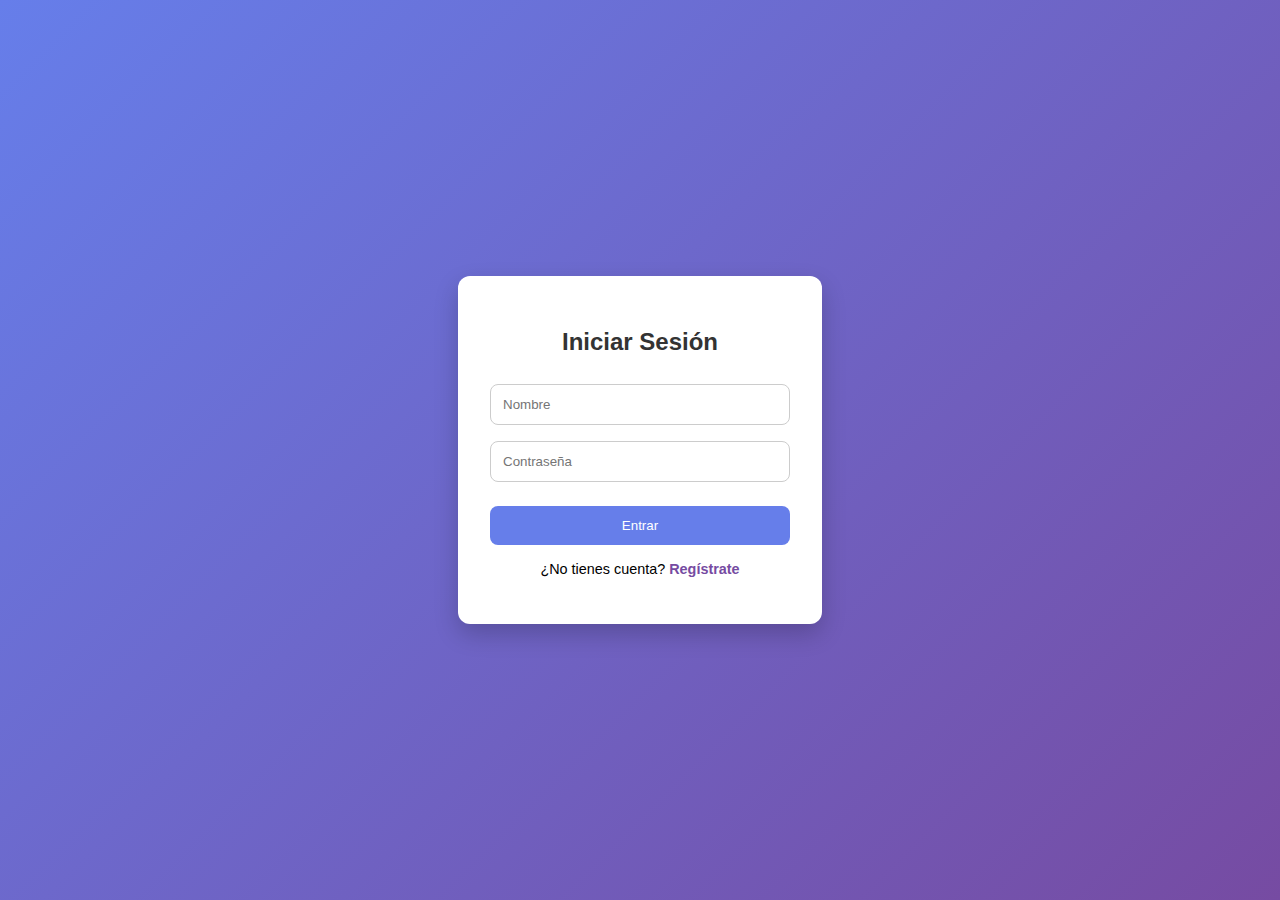
<file: Frontend/HTML/index.html>
<!DOCTYPE html>
<html lang="es">
<head>
  <meta charset="UTF-8" />
  <meta name="viewport" content="width=device-width, initial-scale=1.0" />
  <title>AniMatch</title>
  <link rel="stylesheet" href="../CSS/landing_page.css" />
</head>
<body id="contenedor">
  <div class="container">
    <div class="form-container">
      <h2>Iniciar Sesión</h2>
      <form id="inicio">
        <input type="text" name="username" placeholder="Nombre"/>
        <input type="password" name="password" placeholder="Contraseña"/>
        <button type="submit">Entrar</button>
      </form>
       <p>¿No tienes cuenta? <a href="#" onclick="toggleForm()">Regístrate</a></p>
    </div>

    <div class="form-container hidden" id="registerForm">
      <h2>Registro</h2>
      <form id="registro">
        <input type="text" placeholder="Nombre" required />
        <input type="password" placeholder="Contraseña" required />
        <button type="submit">Registrarse</button>
      </form>
       <p>¿Ya tienes cuenta? <a href="#" onclick="toggleForm()">Inicia sesión</a></p>
    </div>
  </div>
  <script src="../JS/landing_page.js"></script>
</body>
</html>
</file>
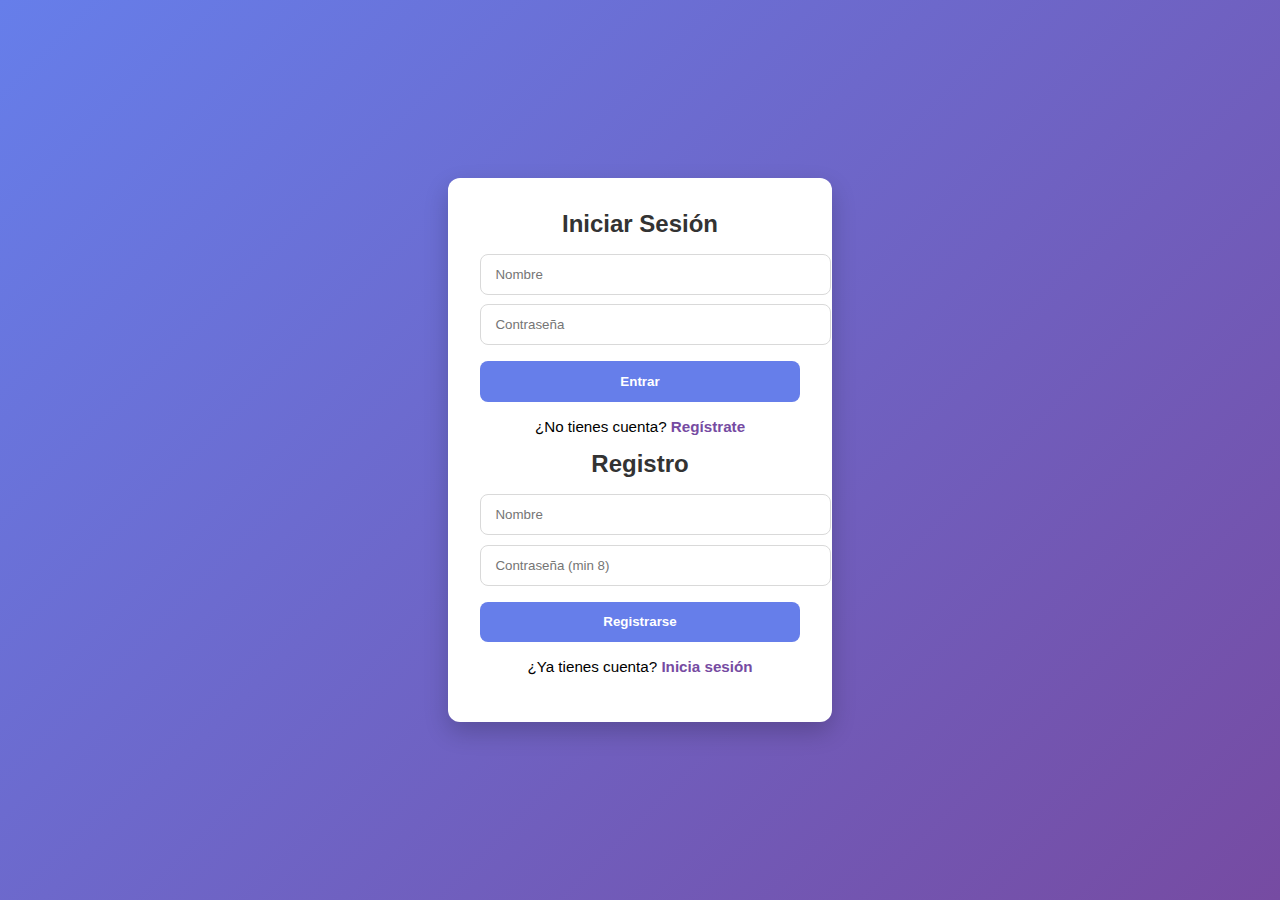
<file: Frontend/HTML/auth.html>
<!DOCTYPE html>
<html lang="es">
<head>
  <meta charset="UTF-8" />
  <meta name="viewport" content="width=device-width, initial-scale=1.0" />
  <title>AniMatch — Acceso</title>
  <link rel="stylesheet" href="../CSS/auth.css" />
</head>
<body id="contenedor">
  <div class="container">
    <div class="form-container hidden" id="loginForm">
      <h2>Iniciar Sesión</h2>
      <form id="inicio">
        <input type="text" name="username" placeholder="Nombre" required/>
        <input type="password" name="password" placeholder="Contraseña" required/>
        <button type="submit">Entrar</button>
      </form>
      <p>¿No tienes cuenta? <a href="#" onclick="toggleForm()">Regístrate</a></p>
    </div>
    <div class="form-container" id="registerForm">
      <h2>Registro</h2>
      <form id="registro">
        <input type="text" name="username" placeholder="Nombre" required />
        <input type="password" name="password" placeholder="Contraseña (min 8)" required />
        <button type="submit">Registrarse</button>
      </form>
      <p>¿Ya tienes cuenta? <a href="#" onclick="toggleForm()">Inicia sesión</a></p>
    </div>
  </div>
   <script src="../JS/auth.js"></script>
</body>
</html>
</file>
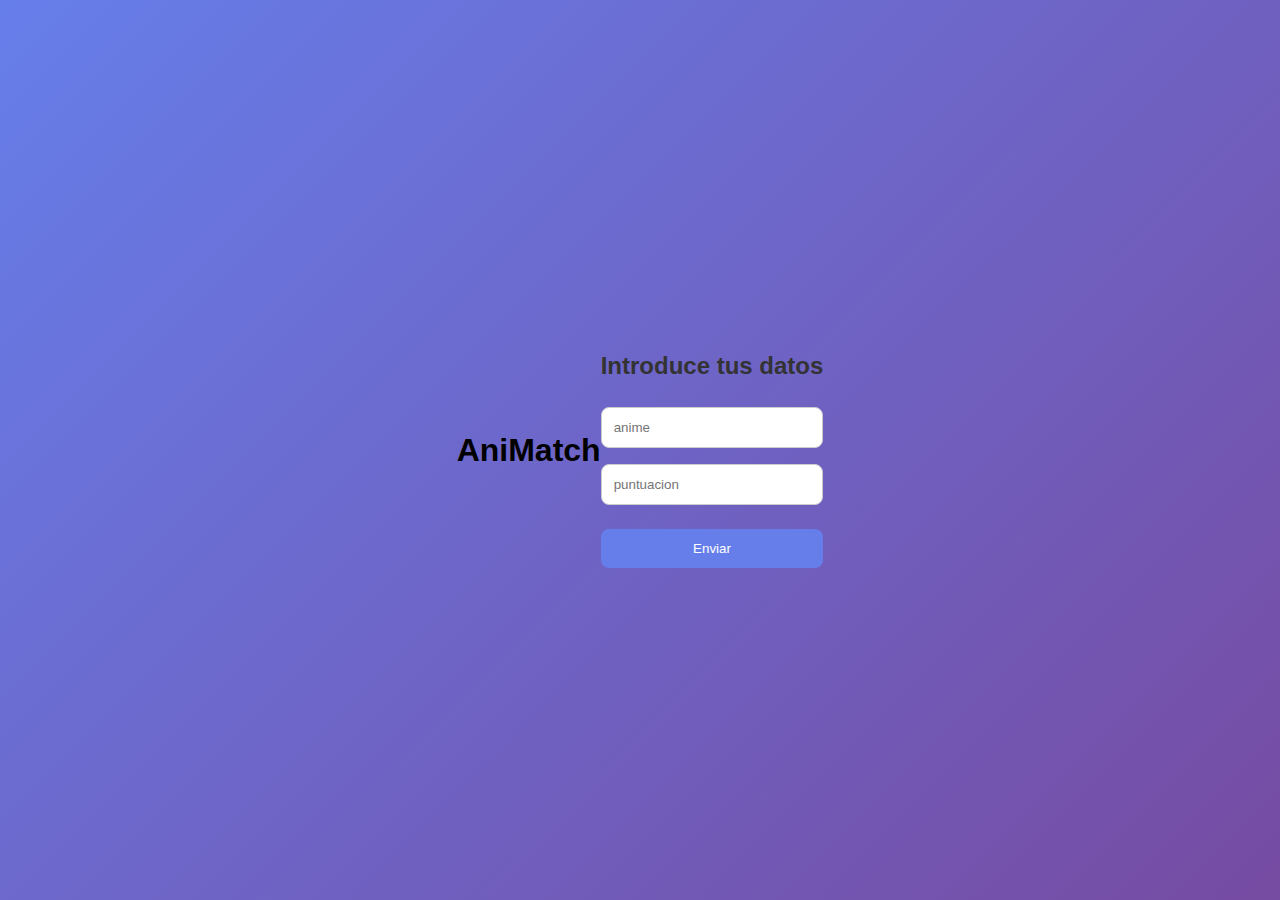
<file: Frontend/HTML/landing_page_2.html>
<!DOCTYPE html>
<html lang="es">
<head>
  <meta charset="UTF-8" />
  <meta name="viewport" content="width=device-width, initial-scale=1.0" />
  <title>AniMatch</title>
  <link rel="stylesheet" href="../CSS/index.css"/>
</head>
<body>
  <header>
    <nav>
        <h1>AniMatch</h1>
    </nav>
  </header>
  <main>
    <section class="form-section">
      <h2>Introduce tus datos</h2>
      <form id="formulario">
        <input type="text" placeholder="anime" required />
        <input type="text" placeholder="puntuacion" required />
        <button type="submit">Enviar</button>
      </form>
    </section>
  </main>
</body>
</html>
</file>
<file: Frontend/CSS/landing_page.css>
body {
  margin: 0;
  font-family: 'Segoe UI', sans-serif;
  background: linear-gradient(135deg, #667eea, #764ba2);
  display: flex;
  justify-content: center;
  align-items: center;
  height: 100vh;
}

.container {
  background: white;
  padding: 2rem;
  border-radius: 12px;
  box-shadow: 0 10px 25px rgba(0,0,0,0.2);
  width: 300px;
  transition: all 0.3s ease;
}

.form-container {
  display: block;
}

.hidden {
  display: none;
}

h2 {
  text-align: center;
  color: #333;
}

form {
  display: flex;
  flex-direction: column;
}

input {
  margin: 0.5rem 0;
  padding: 0.75rem;
  border: 1px solid #ccc;
  border-radius: 8px;
}

button {
  padding: 0.75rem;
  background-color: #667eea;
  color: white;
  border: none;
  border-radius: 8px;
  cursor: pointer;
  margin-top: 1rem;
  transition: background-color 0.3s ease;
}

button:hover {
  background-color: #5a67d8;
}

p {
  text-align: center;
  margin-top: 1rem;
  font-size: 0.9rem;
}

a {
  color: #764ba2;
  text-decoration: none;
  font-weight: bold;
}
</file>
<file: Frontend/CSS/auth.css>
/* ===== Base / Layout ===== */
body {
  margin: 0;
  font-family: 'Segoe UI', sans-serif;
  background: linear-gradient(135deg, #667eea, #764ba2);
  min-height: 100vh;
  display: flex;
  align-items: center;
  justify-content: center;
}

/* Tarjeta genérica (login/registro y también recomendaciones) */
.container,
.recs-container {
  background: #fff;
  padding: 2rem;
  border-radius: 12px;
  box-shadow: 0 10px 25px rgba(0,0,0,0.2);
  width: 320px;
  max-width: 92vw;
  transition: transform .2s ease, box-shadow .2s ease;
}

.container:hover,
.recs-container:hover {
  transform: translateY(-1px);
  box-shadow: 0 14px 30px rgba(0,0,0,0.22);
}

/* Para la vista de recomendaciones ampliamos un poco el ancho */
.recs-container {
  width: 640px;
}

.hidden { display: none; }

h1, h2 {
  margin: 0 0 1rem 0;
  text-align: center;
  color: #333;
}

/* ===== Formularios (login/registro) ===== */
.form-container { display: block; }

form {
  display: flex;
  flex-direction: column;
  gap: .6rem;
}

input, select {
  width: 100%;
  padding: .75rem .9rem;
  border: 1px solid #d9d9d9;
  border-radius: 8px;
  outline: none;
  transition: border-color .2s ease, box-shadow .2s ease;
}

input:focus, select:focus {
  border-color: #667eea;
  box-shadow: 0 0 0 3px rgba(102, 126, 234, .15);
}

button {
  padding: .8rem;
  background-color: #667eea;
  color: #fff;
  border: 0;
  border-radius: 8px;
  cursor: pointer;
  margin-top: .4rem;
  font-weight: 600;
  transition: background-color .2s ease, transform .05s ease;
}

button:hover { background-color: #5a67d8; }
button:active { transform: translateY(1px); }

p {
  text-align: center;
  margin-top: 1rem;
  font-size: .95rem;
}

a {
  color: #764ba2;
  text-decoration: none;
  font-weight: 600;
}

a:hover { text-decoration: underline; }

/* ===== Barra superior simple (opcional) ===== */
.topbar {
  display: flex;
  align-items: center;
  justify-content: space-between;
  margin-bottom: .8rem;
  gap: 1rem;
}

.topbar .user {
  font-size: .95rem;
  color: #444;
}

.topbar .logout {
  background: #ef4444;
}
.topbar .logout:hover {
  background: #dc2626;
}

/* ===== Vista Recomendaciones ===== */
.recs-form {
  display: grid;
  grid-template-columns: 1fr 110px;
  gap: .6rem 1rem;
  align-items: center;
  margin-top: .5rem;
}

/* Dos filas: (anime_id, rating) x2 */
.recs-form .row {
  display: contents; /* permite que grid posicione directamente los hijos */
}

.recs-form .field {
  display: flex;
  gap: .6rem;
  grid-column: 1 / -1;
}

.recs-form .field > input[type="number"] {
  flex: 1;
}

.recs-form .actions {
  grid-column: 1 / -1;
  display: flex;
  justify-content: flex-end;
  gap: .6rem;
  margin-top: .2rem;
}

.secondary {
  background: #e5e7eb;
  color: #111827;
}
.secondary:hover {
  background: #d1d5db;
}

/* Mensajes */
.alert {
  margin-top: .8rem;
  padding: .75rem .9rem;
  border-radius: 8px;
  font-size: .95rem;
  line-height: 1.2;
}

.alert.info    { background: #eef2ff; color: #3730a3; }    /* indigo-800 */
.alert.success { background: #ecfdf5; color: #065f46; }    /* emerald-900 */
.alert.error   { background: #fef2f2; color: #991b1b; }    /* red-800 */

/* Resultados */
.results {
  margin-top: 1rem;
  overflow-x: auto;
}

.table {
  width: 100%;
  border-collapse: collapse;
  font-size: .95rem;
}

.table thead th {
  text-align: left;
  padding: .7rem .6rem;
  border-bottom: 2px solid #e5e7eb;
  color: #374151;
}

.table tbody td {
  padding: .65rem .6rem;
  border-bottom: 1px solid #f1f5f9;
  color: #111827;
}

.table tbody tr:hover {
  background: #f8fafc;
}

/* Pequeños ajustes responsive */
@media (max-width: 720px) {
  .recs-container { width: 92vw; }
  .recs-form {
    grid-template-columns: 1fr;
  }
  .topbar { flex-direction: column; align-items: flex-start; }
  .recs-form .actions { justify-content: stretch; }
}

/* Microdetalles */
.muted { color: #6b7280; font-size: .9rem; }
.center { text-align: center; }
</file>
<file: Frontend/CSS/index.css>
body {
  margin: 0;
  font-family: 'Segoe UI', sans-serif;
  background: linear-gradient(135deg, #667eea, #764ba2);
  display: flex;
  justify-content: center;
  align-items: center;
  height: 100vh;
}

.container {
  background: white;
  padding: 2rem;
  border-radius: 12px;
  box-shadow: 0 10px 25px rgba(0,0,0,0.2);
  width: 300px;
  transition: all 0.3s ease;
}

.form-container {
  display: block;
}

.hidden {
  display: none;
}

h2 {
  text-align: center;
  color: #333;
}

form {
  display: flex;
  flex-direction: column;
}

input {
  margin: 0.5rem 0;
  padding: 0.75rem;
  border: 1px solid #ccc;
  border-radius: 8px;
}

button {
  padding: 0.75rem;
  background-color: #667eea;
  color: white;
  border: none;
  border-radius: 8px;
  cursor: pointer;
  margin-top: 1rem;
  transition: background-color 0.3s ease;
}

button:hover {
  background-color: #5a67d8;
}

p {
  text-align: center;
  margin-top: 1rem;
  font-size: 0.9rem;
}

a {
  color: #764ba2;
  text-decoration: none;
  font-weight: bold;
}
</file>
